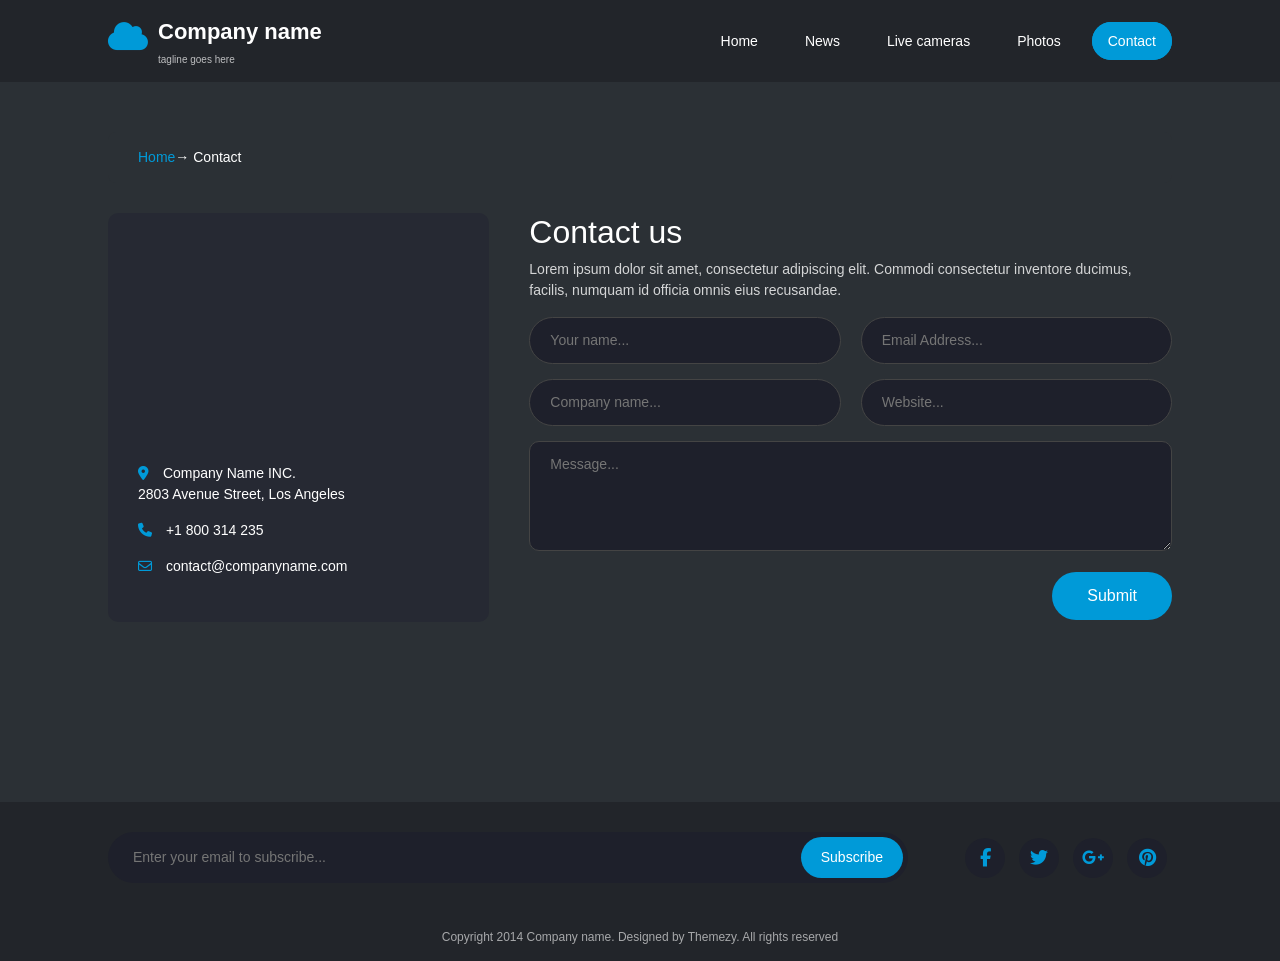
<file: contact.html>
<!DOCTYPE html>
<html lang="en">
  <head>
    <meta charset="UTF-8" />
    <meta name="viewport" content="width=device-width, initial-scale=1.0" />
    <title>Product Store</title>
    <link rel="preconnect" href="https://fonts.googleapis.com" />
    <link rel="preconnect" href="https://fonts.gstatic.com" crossorigin />
    <link
      href="https://fonts.googleapis.com/css2?family=Prompt:ital,wght@0,100;0,200;0,300;0,400;0,500;0,600;0,700;0,800;0,900;1,100;1,200;1,300;1,400;1,500;1,600;0,100;1,200;1,300;1,400;1,500;1,600;1,700;1,800;1,900&display=swap"
      rel="stylesheet"
    />
    <link
      href="https://fonts.googleapis.com/css2?family=Bebas+Neue&display=swap"
      rel="stylesheet"
    />
    <link rel="stylesheet" href="./css/all.min.css" />
    <link rel="stylesheet" href="./css/bootstrap.min.css" />
    <link rel="stylesheet" href="./css/style.css" />
  </head>
  <body>
    
    <nav id="main-navbar">
        <div class="container">
            <div class="logo">
                <i class="fa-solid fa-cloud"></i>
                Company name
                <span class="tagline">tagline goes here</span>
            </div>
            <ul class="nav-links">
                <li><a href="index.html" class="nav-item">Home</a></li>
                <li><a href="#" class="nav-item">News</a></li>
                <li><a href="#" class="nav-item">Live cameras</a></li>
                <li><a href="#" class="nav-item">Photos</a></li>
                <li><a href="contact.html" class="nav-item active-page">Contact</a></li> 
            </ul>
        </div>
    </nav>
    
    <div class="contact-page">
        <div class="container">
            <div class="breadcrumb">
                <a href="index.html">Home</a> &rarr; Contact
            </div>

            <div class="contact-content">
                <div class="contact-info">
                    <div class="map-placeholder"></div>
                    <p><i class="fa-solid fa-location-dot"></i> Company Name INC.<br>2803 Avenue Street, Los Angeles</p>
                    <p><i class="fa-solid fa-phone"></i> +1 800 314 235</p>
                    <p><i class="fa-regular fa-envelope"></i> contact@companyname.com</p>
                </div>
                
                <div class="contact-form">
                    <h2>Contact us</h2>
                    <p>Lorem ipsum dolor sit amet, consectetur adipiscing elit. Commodi consectetur inventore ducimus, facilis, numquam id officia omnis eius recusandae.</p>
                    <form>
                        <div class="form-row">
                            <input type="text" placeholder="Your name...">
                            <input type="email" placeholder="Email Address...">
                        </div>
                        <div class="form-row">
                            <input type="text" placeholder="Company name...">
                            <input type="text" placeholder="Website...">
                        </div>
                        <textarea placeholder="Message..." rows="4"></textarea>
                        <button type="submit" class="submit-btn">Submit</button>
                    </form>
                </div>
            </div>
        </div>
    </div>

    <footer id="main-footer">
        <div class="footer-top"> 
            <div class="container footer-content">
                <div class="subscribe-section">
                    <input type="email" placeholder="Enter your email to subscribe...">
                    <button class="subscribe-btn">Subscribe</button>
                </div>
                <div class="social-icons">
                    <a href="#"><i class="fa-brands fa-facebook-f icon-hover"></i></a>
                    <a href="#"><i class="fa-brands fa-twitter icon-hover"></i></a>
                    <a href="#"><i class="fa-brands fa-google-plus-g icon-hover"></i></a>
                    <a href="#"><i class="fa-brands fa-pinterest icon-hover"></i></a>
                </div>
            </div>
        </div>
        <div class="copyright-section">
            <p class="copyright">
                Copyright 2014 Company name. Designed by Themezy. All rights reserved
            </p>
        </div>
    </footer>


    <script src="./js/bootstrap.bundle.min.js"></script>
    <script src="./js/index.js"></script>
  </body>
</html>
</file>
<file: css/style.css>
body {
    font-family: Arial, sans-serif;
    margin: 0;
    padding: 0;
    background-color: #2b3035; 
    color: #fff;
    font-size: 14px;
}
.container {
    width: 85%;
    max-width: 1140px;
    margin: auto;
}
/*  (Navbar) */
#main-navbar {
    background-color: #22252a; 
    padding: 15px 0;
    position: static; 
    width: 100%;
    z-index: 1000;
}
#main-navbar .container {
    display: flex;
    justify-content: space-between;
    align-items: center;
}
.logo {
    font-size: 22px;
    font-weight: bold;
    display: block; 
}
.logo i {
    font-size: 32px;
    margin-right: 10px;
    color: #009ad8;
    float: left; 
    margin-top: 5px;
}
.logo .tagline {
    display: block; 
    font-size: 10px;
    font-weight: normal;
    opacity: 0.7;
    margin-top: -5px;
    clear: both; 
    margin-left: 50px ;
}
.nav-links {
    list-style: none;
    padding: 0;
    margin: 0;
    display: flex;
    gap: 15px;
}
.nav-links a {
    color: #fff;
    text-decoration: none;
    padding: 10px 15px;
    position: relative;
    transition: all 0.2s ease-in-out;
    border: 1px solid transparent; 
    border-radius: 30px; 
}
.nav-item.home-active, 
.nav-item.active-page { 
    background-color: #009ad8; 
    border-color: #009ad8;
}
.nav-item:not(.home-active):not(.active-page):hover {
    background-color: #009ad8; 
    border-color: #009ad8;
}
.nav-item.dotted-border {
    border: 1px dotted #009ad8 !important; 
    background-color: transparent !important;
    transition: border 0.5s ease-out; 
}
/* ================================================design home page============================================ */

.weather-hero {
    min-height: 450px; 
    background: url(../images/banner.png) no-repeat center bottom/cover; 
    padding-top: 50px; 
    padding-bottom: 50px; 
    position: relative;
}

.search-box {
    position: absolute; 
    bottom: 300px; 
    left: 50%;
    transform: translateX(-50%);
    display: flex;
    max-width: 1000px; 
    width: 90%;
    background-color: #1e202b; 
    border-radius: 30px;
    overflow: hidden;
    padding: 5px;
    z-index: 50;
    margin-left: auto; 
    margin-right: auto;
}
#cityInput {
    flex-grow: 1;
    border: none;
    padding: 10px 20px;
    background: transparent;
    color: #fff;
    font-size: 16px;
    outline: none;
}
#findBtn {
    background-color: #009ad8;
    border: none;
    color: white;
    padding: 12px 30px; 
    border-radius: 25px;
    cursor: pointer;
    font-size: 16px;
}

.weather-section {
    background-color: transparent; 
    padding-top: 0;
    padding-bottom: 200px; 
    margin-top: -280px; 
    position: relative;
    z-index: 10;
}

/* design card el weather*/

.weather-cards-container {
    display: flex;
    text-align: center;
    border-radius: 10px;
    overflow: hidden; 
    box-shadow: 0px 5px 25px rgba(0, 0, 0, 0.5);
    background-color: #262933; 
}

.weather-card {
    flex: 1;
    min-width: 33.333%; 
    color: #fff;
    padding: 0; 
    box-sizing: border-box;
    background-color: transparent; 
    border-right: 1px solid rgba(0, 0, 0, 0.2); 
    
    /* design hover card*/
    transition: border-color 0.3s ease, box-shadow 0.3s ease; 
    border: 1px solid transparent; 
}
.weather-card:hover {
    border-color: #009ad8; 
    box-shadow: 0 0 10px rgba(0, 154, 216, 0.5); 
    cursor: pointer;
}


.weather-card:last-child {
    border-right: none; 
}

/* ===========design day and date */
.weather-card .card-header {
    display: flex;
    justify-content: space-between; 
    font-size: 14px; 
    padding: 10px 15px;
    background-color: rgba(0, 0, 0, 0.1); 
}
.weather-card .card-header span:last-child {
    display: inline; 
}
.weather-card:nth-child(2) {
    background-color: rgba(0, 0, 0, 0.1); 
}
.weather-card:nth-child(2) .card-header {
     background-color: rgba(0, 0, 0, 0.2);
}

.card-body {
    padding: 20px 20px 50px 20px; 
    min-height: 250px; 
    text-align: left; 
}
.city-name {
    font-size: 20px;
    font-weight: bold;
    margin-bottom: 5px;
    margin-top: 15px;
}
.card-body h3 {
    font-size: 80px; 
    margin: 5px 0 10px 0;
    font-weight: normal;
}
.card-body .max-temp { 
    font-size: 25px;
    display: block;
    margin-top: 5px;
    margin-bottom: 0px;
}
.card-body .min-temp {
    font-size: 18px; 
    display: block; 
    opacity: 0.7;
}
/* ===================design icon denamic================================*/
.card-body img {
    width: 60px;
    height: 60px;
    margin-top: 10px;
    margin-bottom: 10px;
}

.weather-card:first-child .card-body img {
    display: block; 
    width: 50px; 
    height: 50px;
    margin-left: 0; 
    margin-top: 10px;
    margin-bottom: 5px; 
}


.card-body p {
    font-size: 14px;
    color: #009ad8;
    margin-bottom: 20px;
    margin-top: 5px; 
}

.weather-card:nth-child(n+2) .card-body {
    text-align: center;
}

.details {
    display: flex;
    justify-content: space-around;
    font-size: 12px;
    opacity: 0.8;
    margin-top: 15px;
}
.details i {
    color: rgba(255, 255, 255, 0.5);
    margin-right: 5px;
}

/* ============================++=design contact page =+++=========================== */
.contact-page {
    padding-top: 50px; 
    padding-bottom: 50px;
    min-height: 80vh;
    background-color: #2b3035; 
}

.breadcrumb {
    margin-bottom: 30px;
    padding: 15px 30px; 
    background-color: #2b3035 ; 
    border-radius: 8px; 
}
.breadcrumb a {
    color: #009ad8;
    text-decoration: none;
}
.contact-content {
    display: flex;
    gap: 40px;
    margin-top: 30px;
}
.contact-info {
    flex: 1;
    background-color: #262933; 
    padding: 30px;
    border-radius: 10px;
    align-self: stretch; 
}
.contact-info .map-placeholder {
    height: 200px;
    background-color: #262933;
    margin-bottom: 20px;
}
.contact-info p {
    margin: 15px 0;
}
.contact-info i {
    color: #009ad8;
    margin-right: 10px;
}

.contact-form {
    flex: 2;
}
.contact-form h2 {
    margin-top: 0;
    font-size: 32px;
    font-weight: normal;
}
.contact-form p {
    font-size: 14px;
    opacity: 0.8;
}
.form-row {
    display: flex;
    gap: 20px;
}

.contact-form input, 
.contact-form textarea {
    width: 100%;
    padding: 12px 20px; 
    margin-bottom: 15px;
    background-color: #1e202b; 
    border: 1px solid #444; 
    color: white;
    border-radius: 30px; 
    box-sizing: border-box;
    outline: none;
    transition: border-color 0.3s ease-in-out; 
}
.contact-form input:hover,
.contact-form textarea:hover {
    border-color: #009ad8;
}
.contact-form input:focus,
.contact-form textarea:focus {
    outline: none; 
    border-color: #009ad8; 
}


.form-row input {
    flex: 1;
}
.contact-form textarea {
    border-radius: 10px; 
}
.submit-btn {
    background-color: #009ad8;
    color: white;
    border: none;
    padding: 12px 35px;
    border-radius: 30px;
    cursor: pointer;
    float: right;
    font-size: 16px;
}


/* ==============================================
         تنسيقات شريط التذييل (Footer)
==============================================
*/
#main-footer {
    background-color: #2d3036; 
    padding: 0; 
}
.footer-top {
    background-color: #22252a; 
    padding: 30px 0;
}
.footer-content {
    display: flex;
    justify-content: space-between;
    align-items: center;
}
.subscribe-section {
    display: flex;
    width: 800px;
    background-color: #1e202b;
    border-radius: 30px;
    overflow: hidden;
    padding: 5px;
}
.subscribe-section input {
    flex-grow: 1;
    border: none;
    padding: 10px 20px;
    background: transparent;
    color: #fff;
    outline: none;
}
.subscribe-btn {
    background-color: #009ad8;
    border: none;
    color: white;
    padding: 10px 20px;
    border-radius: 25px;
    cursor: pointer;
}
.social-icons a {
    margin: 0 5px;
    color: #009ad8;
    font-size: 18px;
    transition: color 0.3s;
    text-decoration: none;
    background-color: #1e202b; 
    border-radius: 50%;
    width: 40px;
    height: 40px;
    display: inline-flex;
    justify-content: center;
    align-items: center;
}
.social-icons a:hover {
    color: #fff; 
    background-color: #009ad8; 
}

.copyright-section {
    background-color:#22252a; 
    padding: 15px 0;
    text-align: center;
}
.copyright {
    margin: 0; 
    font-size: 12px;
    opacity: 0.6;
}
</file>
